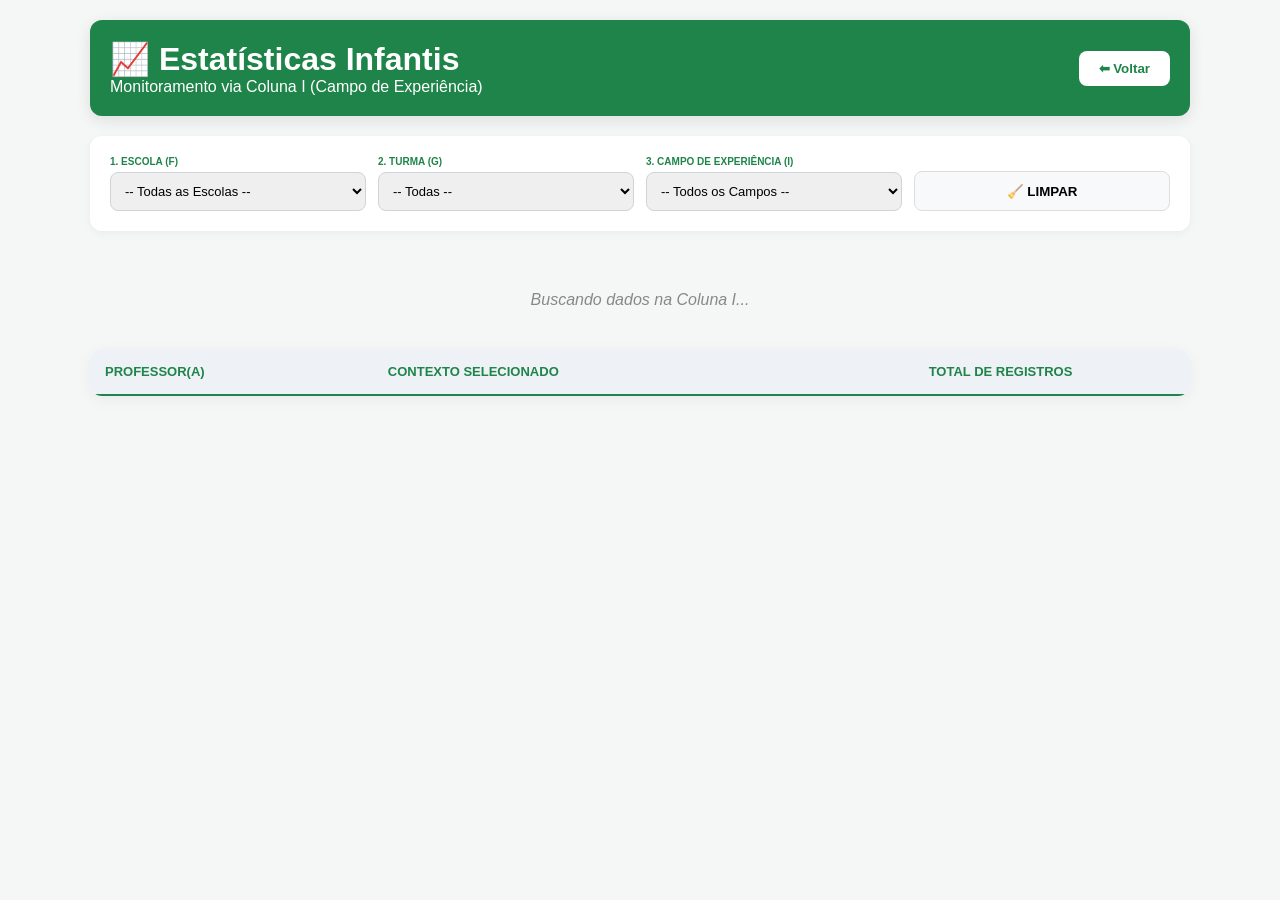
<file: contagem_gestao.html>
<!DOCTYPE html>
<html lang="pt-br">
<head>
    <meta charset="UTF-8">
    <meta name="viewport" content="width=device-width, initial-scale=1.0">
    <title>Contagem de Registros - Educação Infantil</title>
    <style>
        * { box-sizing: border-box; font-family: 'Segoe UI', sans-serif; margin: 0; padding: 0; }
        body { background: #f4f7f6; padding: 20px; color: #333; }
        
        .header-relatorio { 
            max-width: 1100px; margin: 0 auto 20px; 
            display: flex; justify-content: space-between; align-items: center; 
            background: #1e8449; padding: 20px; border-radius: 12px; color: white; 
            box-shadow: 0 4px 15px rgba(0,0,0,0.1);
        }

        .container { max-width: 1100px; margin: 0 auto; }

        .filtros-area { 
            background: white; padding: 20px; border-radius: 12px; margin-bottom: 20px; 
            display: grid; grid-template-columns: repeat(auto-fit, minmax(200px, 1fr)); 
            gap: 12px; box-shadow: 0 2px 8px rgba(0,0,0,0.05); align-items: end;
        }
        
        .campo-filtro label { display: block; font-size: 10px; font-weight: bold; margin-bottom: 5px; color: #1e8449; text-transform: uppercase; }
        select { width: 100%; padding: 10px; border-radius: 8px; border: 1px solid #ced4da; font-size: 13px; outline: none; }

        .btn-limpar { background: #f8f9fa; border: 1px solid #ddd; padding: 10px; border-radius: 8px; font-weight: bold; cursor: pointer; height: 40px; }
        .btn-limpar:hover { color: #d93025; border-color: #d93025; }

        .tabela-container { background: white; border-radius: 12px; overflow: hidden; box-shadow: 0 4px 15px rgba(0,0,0,0.05); }
        table { width: 100%; border-collapse: collapse; text-align: left; }
        th { background: #eef2f7; color: #1e8449; padding: 15px; font-size: 13px; text-transform: uppercase; border-bottom: 2px solid #1e8449; }
        td { padding: 15px; border-bottom: 1px solid #f1f1f1; font-size: 14px; }
        
        .total-badge { background: #1e8449; color: white; padding: 6px 15px; border-radius: 20px; font-weight: bold; }
        .tag-contexto { font-size: 11px; color: #666; background: #f1f3f9; padding: 3px 8px; border-radius: 4px; display: inline-block; margin-top: 5px; }

        .btn-voltar { background: white; color: #1e8449; border: none; padding: 10px 20px; border-radius: 8px; font-weight: bold; cursor: pointer; }
        #status { text-align: center; padding: 40px; color: #888; font-style: italic; }
    </style>
</head>
<body>

<div class="header-relatorio">
    <div>
        <h1>📈 Estatísticas Infantis</h1>
        <p>Monitoramento via Coluna I (Campo de Experiência)</p>
    </div>
    <button class="btn-voltar" onclick="window.location.href='portal_coordenacao.html'">⬅ Voltar</button>
</div>

<div class="container">
    <div class="filtros-area">
        <div class="campo-filtro">
            <label>1. Escola (F)</label>
            <select id="fEscola" onchange="atualizarInterface()"><option value="">-- Todas as Escolas --</option></select>
        </div>
        <div class="campo-filtro">
            <label>2. Turma (G)</label>
            <select id="fTurma" onchange="filtrar()"><option value="">-- Todas --</option></select>
        </div>
        <div class="campo-filtro">
            <label>3. Campo de Experiência (I)</label>
            <select id="fCampo" onchange="filtrar()"><option value="">-- Todos os Campos --</option></select>
        </div>
        <button class="btn-limpar" onclick="limpar()">🧹 LIMPAR</button>
    </div>

    <div id="status">Buscando dados na Coluna I...</div>
    
    <div class="tabela-container">
        <table id="tabelaResumo">
            <thead>
                <tr>
                    <th>Professor(a)</th>
                    <th>Contexto Selecionado</th>
                    <th style="text-align: center;">Total de Registros</th>
                </tr>
            </thead>
            <tbody id="corpoTabela"></tbody>
        </table>
    </div>
</div>

<script>
    // Usando sua URL original e o parâmetro que o seu GS já aceita
    const URL_SCRIPT = "https://script.google.com/macros/s/AKfycbx_0g4gCIkeFAXBaAklRWFq5IZFOOtZKAzM6ln98XEqu8RyKLwDTOJ0av154nG6e6Becw/exec";
    let todosOsDados = [];

    // Função de carregamento compatível com o seu retornarJSON do GS
    function buscarDados() {
        const script = document.createElement('script');
        // Mantendo o seu "tipo=ler_registros" e adicionando "gestao=true"
        script.src = URL_SCRIPT + "?tipo=ler_registros&gestao=true&callback=processarDados";
        document.body.appendChild(script);
    }

    // Essa função é chamada pelo callback do seu Google Script
    function processarDados(dados) {
        if (dados.erro || !Array.isArray(dados)) {
            document.getElementById('status').innerText = "Erro ao ler a Coluna I.";
            return;
        }
        todosOsDados = dados;
        popularFiltrosIniciais();
        filtrar();
    }

    function popularFiltrosIniciais() {
        const selEsc = document.getElementById('fEscola');
        const selCampo = document.getElementById('fCampo');

        // MUDANÇA AQUI: Agora usamos "i.campo" (como está no seu GS original)
        const escolas = [...new Set(todosOsDados.map(i => i.escola))].filter(Boolean).sort();
        const campos = [...new Set(todosOsDados.map(i => i.campo))].filter(Boolean).sort();

        escolas.forEach(e => selEsc.innerHTML += `<option value="${e}">${e}</option>`);
        campos.forEach(c => selCampo.innerHTML += `<option value="${c}">${c}</option>`);
        
        atualizarTurmas();
    }

    function atualizarInterface() {
        atualizarTurmas();
        filtrar();
    }

    function atualizarTurmas() {
        const escola = document.getElementById('fEscola').value;
        const selTurma = document.getElementById('fTurma');
        selTurma.innerHTML = '<option value="">-- Todas --</option>';
        
        let filtrados = escola ? todosOsDados.filter(i => i.escola === escola) : todosOsDados;
        const turmasUnicas = [...new Set(filtrados.map(i => i.turma))].filter(Boolean).sort();
        
        turmasUnicas.forEach(t => selTurma.innerHTML += `<option value="${t}">${t}</option>`);
    }

    function filtrar() {
        const esc = document.getElementById('fEscola').value;
        const turma = document.getElementById('fTurma').value;
        const campoFiltro = document.getElementById('fCampo').value;

        let filtrados = todosOsDados;
        if (esc) filtrados = filtrados.filter(i => i.escola === esc);
        if (turma) filtrados = filtrados.filter(i => i.turma === turma);
        
        // MUDANÇA AQUI: Filtrando pela propriedade "campo"
        if (campoFiltro) filtrados = filtrados.filter(i => i.campo === campoFiltro);

        const contagem = {};
        const escolaDoProf = {};

        filtrados.forEach(reg => {
            const nomeProf = reg.professor || "Não identificado";
            contagem[nomeProf] = (contagem[nomeProf] || 0) + 1;
            escolaDoProf[nomeProf] = reg.escola;
        });

        renderizarTabela(contagem, escolaDoProf, { esc, turma, campoFiltro });
    }

    function renderizarTabela(contagem, escolaDoProf, filtros) {
        const corpo = document.getElementById('corpoTabela');
        const status = document.getElementById('status');
        corpo.innerHTML = "";
        
        const professores = Object.keys(contagem).sort();

        if (professores.length === 0) {
            status.style.display = "block";
            status.innerText = "Nenhum registro encontrado na Coluna I.";
            return;
        }

        status.style.display = "none";
        
        professores.forEach(prof => {
            const tr = document.createElement('tr');
            let contexto = filtros.campoFiltro ? `Campo: ${filtros.campoFiltro}` : "Todos os Campos BNCC";
            if(filtros.turma) contexto += ` | Turma: ${filtros.turma}`;

            tr.innerHTML = `
                <td>
                    <div style="font-weight:bold">👤 ${prof}</div>
                    <div style="font-size:11px; color:#1e8449">${escolaDoProf[prof]}</div>
                </td>
                <td><span class="tag-contexto">${contexto}</span></td>
                <td style="text-align: center;"><span class="total-badge">${contagem[prof]}</span></td>
            `;
            corpo.appendChild(tr);
        });
    }

    function limpar() {
        document.getElementById('fEscola').value = "";
        document.getElementById('fCampo').value = "";
        atualizarTurmas();
        filtrar();
    }

    // Inicia a busca ao carregar a página
    window.onload = buscarDados;
</script>
</body>
</html>
</file>
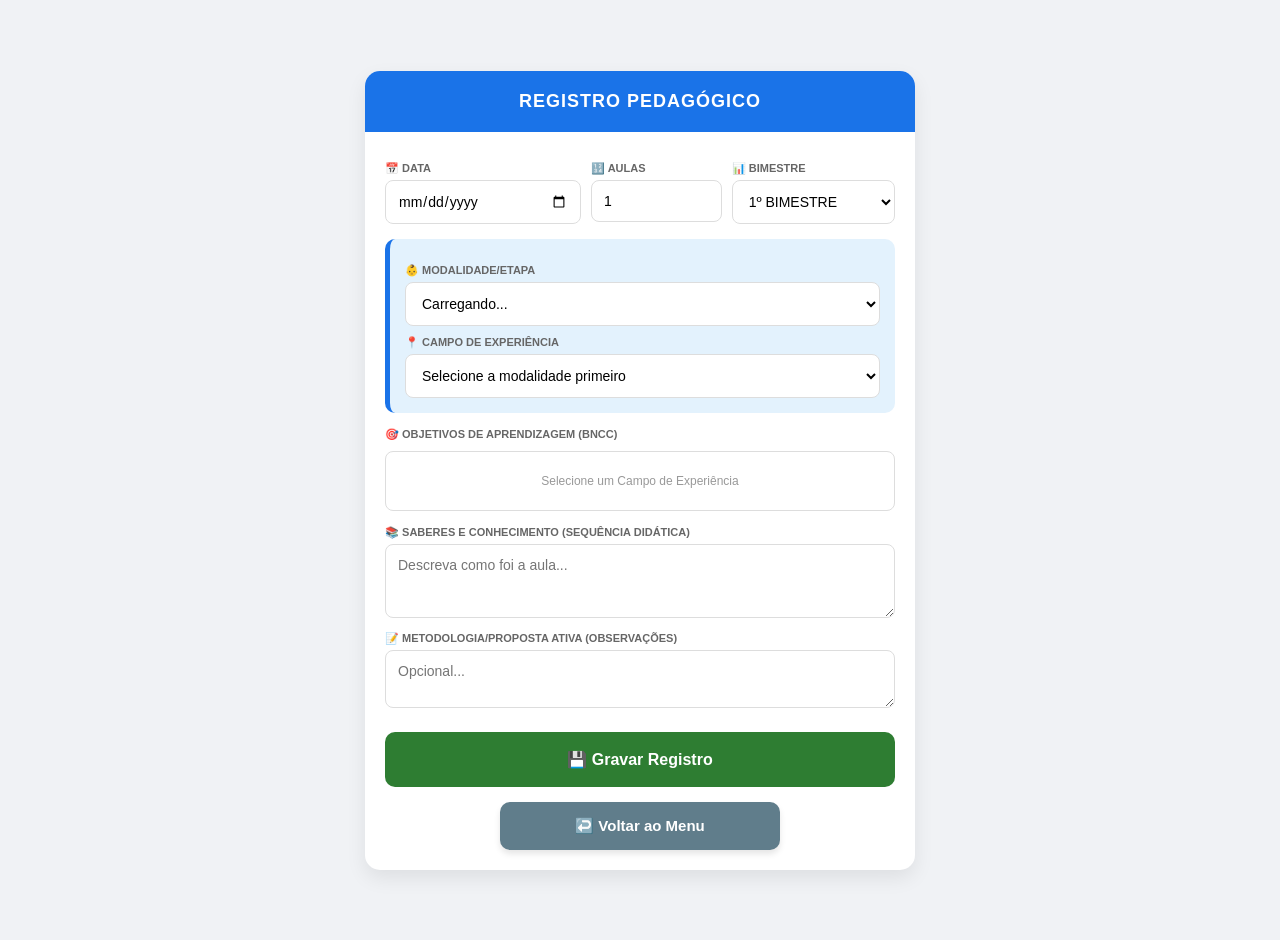
<file: formulario_infantil.html>
<!DOCTYPE html>
<html lang="pt-br">
<head>
    <meta charset="UTF-8">
    <meta name="viewport" content="width=device-width, initial-scale=1.0">
    <title>Registro - Diário Digital</title>
    
    <link rel="stylesheet" href="style.css">
    <script src="config.js"></script>

    <style>
        /* Mantendo apenas o que é específico deste formulário */
        .card { background: white; width: 100%; max-width: 550px; border-radius: 15px; box-shadow: 0 8px 20px rgba(0,0,0,0.08); overflow: hidden; margin: auto; }
        .header { background-color: var(--blue); color: white; text-align: center; padding: 20px; }
        .header h1 { margin: 0; font-size: 18px; text-transform: uppercase; letter-spacing: 1px; }
        .content { padding: 20px; }
        .row-tripla { display: grid; grid-template-columns: 1.2fr 0.8fr 1fr; gap: 10px; margin-bottom: 15px; }
        .campo-bncc { background: #e3f2fd; padding: 15px; border-radius: 10px; margin-bottom: 15px; border-left: 5px solid var(--blue); }
        .lista-objetivos { max-height: 250px; overflow-y: auto; background: white; padding: 10px; border: 1px solid #ddd; border-radius: 8px; margin-top: 10px; }
        .item-obj { display: flex; align-items: flex-start; gap: 10px; padding: 8px 0; border-bottom: 1px solid #eee; font-size: 13px; cursor: pointer; }
        .item-obj input { width: auto; margin-top: 3px; }
        textarea { resize: vertical; }
        .btn-salvar { background-color: #2e7d32; }
    </style>
</head>
<body>

<div class="card">
    <div class="header">
        <h1 id="titulo">REGISTRO PEDAGÓGICO</h1>
    </div>

    <div class="content">
        <div class="row-tripla">
            <div>
                <label>📅 DATA</label>
                <input type="date" id="data" required>
            </div>
            <div>
                <label>🔢 AULAS</label>
                <input type="number" id="numAulas" value="1">
            </div>
            <div>
                <label>📊 BIMESTRE</label>
                <select id="bimestre">
                    <option value="1º Bimestre">1º BIMESTRE</option>
                    <option value="2º Bimestre">2º BIMESTRE</option>
                    <option value="3º Bimestre">3º BIMESTRE</option>
                    <option value="4º Bimestre">4º BIMESTRE</option>
                </select>
            </div>
        </div>

        <div class="campo-bncc">
            <label>👶 MODALIDADE/ETAPA</label>
            <select id="modalidade" onchange="popularCampos()">
                <option value="">Carregando...</option>
            </select>

            <label style="margin-top:10px;">📍 CAMPO DE EXPERIÊNCIA</label>
            <select id="campo" onchange="popularObjetivos()">
                <option value="">Selecione a modalidade primeiro</option>
            </select>
        </div>

        <label>🎯 OBJETIVOS DE APRENDIZAGEM (BNCC)</label>
        <div class="lista-objetivos" id="listaObjetivos">
            <p style="color:#999; text-align:center; font-size:12px;">Selecione um Campo de Experiência</p>
        </div>

        <label style="margin-top:15px;">📚 SABERES E CONHECIMENTO (Sequência didática)</label>
        <textarea id="metodologia" rows="3" placeholder="Descreva como foi a aula..."></textarea>

        <label style="margin-top:10px;">📝 METODOLOGIA/PROPOSTA ATIVA (OBSERVAÇÕES)</label>
        <textarea id="observacoes" rows="2" placeholder="Opcional..."></textarea>

        <button class="btn-salvar" id="btnSalvar" onclick="salvar()">💾 Gravar Registro</button>
        
        <div style="text-align: center; margin-top: 15px; width: 100%;">
            <a href="menu.html" style="display: inline-block; width: 100%; max-width: 250px; padding: 15px; background-color: #607d8b; color: white; text-decoration: none; border-radius: 10px; font-size: 15px; font-weight: bold; box-shadow: 0 4px 6px rgba(0,0,0,0.1); transition: background-color 0.3s, transform 0.2s;" onmouseover="this.style.backgroundColor='#546e7a'" onmouseout="this.style.backgroundColor='#607d8b'">
                ↩️ Voltar ao Menu
            </a>
        </div>
    </div>
</div>

<script>
    let referencias = [];
    let editID = null; 

    function processarDados(data) {
        if (data.status === "sucesso" && data.dados) {
            preencherParaEdicao(data.dados);
            return;
        }

        if (data.status === "erro") {
            alert("Erro: " + data.msg);
            return;
        }
        
        referencias = data; 
        const mSel = document.getElementById('modalidade');
        const mods = [...new Set(data.map(i => i.modalidade))].filter(Boolean);
        
        mSel.innerHTML = '<option value="">Selecione...</option>';
        mods.sort().forEach(m => mSel.add(new Option(m, m)));
        
        if(editID) {
            const scriptEdit = document.createElement('script');
            scriptEdit.src = URL_SCRIPT + '?tipo=buscar_registro_por_id&id=' + editID;
            document.body.appendChild(scriptEdit);
        }
    }

    window.onload = function() {
        // SUGESTÃO APLICADA: Removida a linha que preenchia a data de hoje automaticamente.
        // Agora o campo inicia vazio para o professor selecionar.

        const urlParams = new URLSearchParams(window.location.search);
        editID = urlParams.get('editID');

        if(editID) {
            document.getElementById('titulo').innerText = "EDITAR REGISTRO";
            document.getElementById('btnSalvar').innerText = "Atualizar Registro";
        }

        const script = document.createElement('script');
        script.src = URL_SCRIPT + '?tipo=referencias';
        document.body.appendChild(script);
    };

    function preencherParaEdicao(dados) {
        // Na edição, ele continua puxando a data salva na planilha
        document.getElementById('data').value = dados.data.split('T')[0];
        document.getElementById('numAulas').value = dados.numAulas;
        document.getElementById('bimestre').value = dados.bimestre;
        document.getElementById('metodologia').value = dados.metodologia;
        document.getElementById('observacoes').value = dados.observacoes || "";

        const itemBNCC = referencias.find(r => r.objetivo === dados.objetivos.split('; ')[0]);
        if(itemBNCC) {
            document.getElementById('modalidade').value = itemBNCC.modalidade;
            popularCampos();
            document.getElementById('campo').value = dados.campo;
            popularObjetivos();
            
            const objsSalvos = dados.objetivos.split('; ');
            setTimeout(() => {
                const checks = document.getElementsByName('obj_check');
                checks.forEach(cb => {
                    if(objsSalvos.includes(cb.value)) cb.checked = true;
                });
            }, 500);
        }
    }

    function popularCampos() {
        const mod = document.getElementById('modalidade').value;
        const campoSel = document.getElementById('campo');
        campoSel.innerHTML = '<option value="">Selecione o Campo...</option>';
        const campos = [...new Set(referencias.filter(i => i.modalidade === mod).map(i => i.campo))];
        campos.forEach(c => campoSel.add(new Option(c, c)));
    }

    function popularObjetivos() {
        const mod = document.getElementById('modalidade').value;
        const campo = document.getElementById('campo').value;
        const lista = document.getElementById('listaObjetivos');
        lista.innerHTML = "";
        const filtrados = referencias.filter(i => i.modalidade === mod && i.campo === campo);
        filtrados.forEach((item, index) => {
            const div = document.createElement('div');
            div.className = 'item-obj';
            div.innerHTML = `<input type="checkbox" name="obj_check" value="${item.objetivo}" id="obj${index}"><label for="obj${index}" style="font-weight:normal; margin:0;">${item.objetivo}</label>`;
            div.onclick = (e) => { if(e.target.tagName !== 'INPUT') { const cb = div.querySelector('input'); cb.checked = !cb.checked; } };
            lista.appendChild(div);
        });
    }

    function salvar() {
        const btn = document.getElementById('btnSalvar');
        const dataCampo = document.getElementById('data').value; // Pegando o valor da data
        const selecionados = Array.from(document.getElementsByName('obj_check')).filter(c => c.checked).map(c => c.value);

        // SUGESTÃO APLICADA: Validação para impedir salvamento sem data
        if (!dataCampo) { 
            alert("⚠️ Por favor, selecione a DATA do registro antes de gravar!"); 
            return; 
        }

        if (selecionados.length === 0) { alert("⚠️ Selecione ao menos um objetivo!"); return; }

        btn.disabled = true;
        btn.innerText = "Gravando...";

        const formData = new FormData();
        if(editID) formData.append("id", editID);
        
        formData.append("professor", localStorage.getItem('user_nome'));
        formData.append("escola", localStorage.getItem('user_escola'));
        formData.append("turma", localStorage.getItem('user_turma'));
        formData.append("turno", localStorage.getItem('user_turno'));
        formData.append("data", dataCampo);
        formData.append("numAulas", document.getElementById('numAulas').value);
        formData.append("bimestre", document.getElementById('bimestre').value);
        formData.append("campo", document.getElementById('campo').value);
        formData.append("objetivos", selecionados.join('; '));
        formData.append("metodologia", document.getElementById('metodologia').value);
        formData.append("observacoes", document.getElementById('observacoes').value);

        fetch(URL_SCRIPT, { method: 'POST', body: formData, mode: 'no-cors' })
            .then(() => {
                alert("✅ Registro salvo com sucesso!");
                if(editID) {
                    window.location.href = "relatorio_professor.html";
                } else {
                    btn.disabled = false;
                    btn.innerText = "Gravar Registro";
                    // Opcional: Limpar campo de data após salvar novo registro
                    document.getElementById('data').value = "";
                }
            })
            .catch(() => {
                alert("❌ Erro ao conectar.");
                btn.disabled = false;
            });
    }
</script>
</body>
</html>
</file>
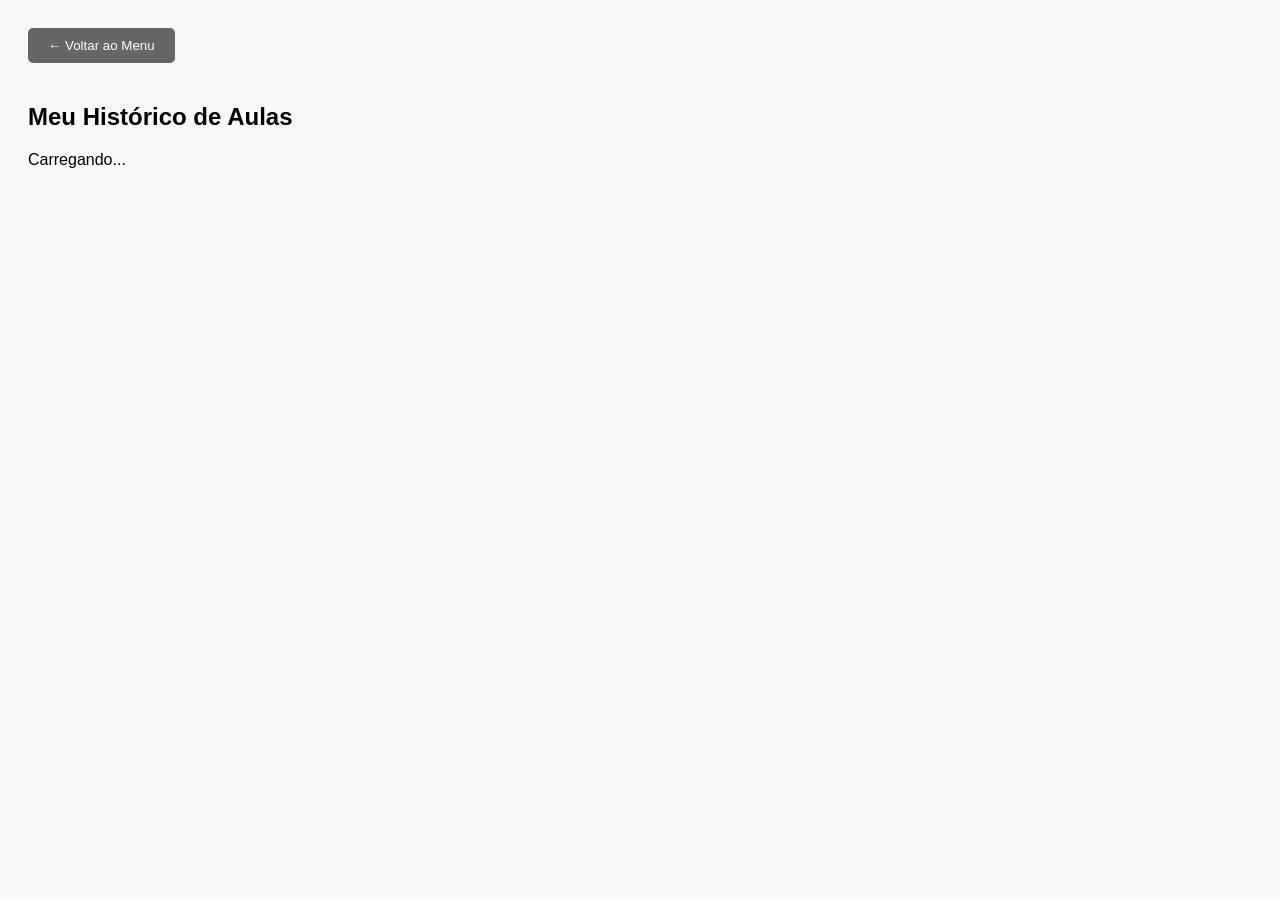
<file: meus_registros.html>
<!DOCTYPE html>
<html lang="pt-br">
<head>
    <meta charset="UTF-8">
    <meta name="viewport" content="width=device-width, initial-scale=1.0">
    <title>Meus Registros</title>
    <style>
        body { font-family: sans-serif; background: #f8f9fa; padding: 20px; }
        .registro { background: white; padding: 15px; border-radius: 10px; margin-bottom: 10px; border-left: 5px solid #1a73e8; box-shadow: 0 2px 5px rgba(0,0,0,0.05); }
        .data { font-weight: bold; color: #1a73e8; }
        .btn-voltar { background: #666; color: white; border: none; padding: 10px 20px; border-radius: 5px; cursor: pointer; margin-bottom: 20px; }
    </style>
</head>
<body>
    <button class="btn-voltar" onclick="location.href='menu.html'">← Voltar ao Menu</button>
    <h2>Meu Histórico de Aulas</h2>
    <div id="listaRegistros">Carregando...</div>

<script>
    const urlScript = 'https://script.google.com/macros/s/AKfycbx_0g4gCIkeFAXBaAklRWFq5IZFOOtZKAzM6ln98XEqu8RyKLwDTOJ0av154nG6e6Becw/exec';
    const meuNome = localStorage.getItem('user');

    window.onload = () => {
        fetch(urlScript + '?tipo=ler_registros')
        .then(r => r.json())
        .then(data => {
            const meus = data.filter(r => r.professor === meuNome);
            if(meus.length === 0) {
                document.getElementById('listaRegistros').innerHTML = "Nenhum registro encontrado.";
                return;
            }
            const html = meus.map(r => `
                <div class="registro">
                    <div class="data">${new Date(r.data).toLocaleDateString('pt-BR')}</div>
                    <div><strong>Campo:</strong> ${r.campo}</div>
                    <div style="font-size: 13px; color: #555; margin-top:5px;">${r.metodologia}</div>
                </div>
            `).join('');
            document.getElementById('listaRegistros').innerHTML = html;
        });
    };
</script>
</body>
</html>
</file>
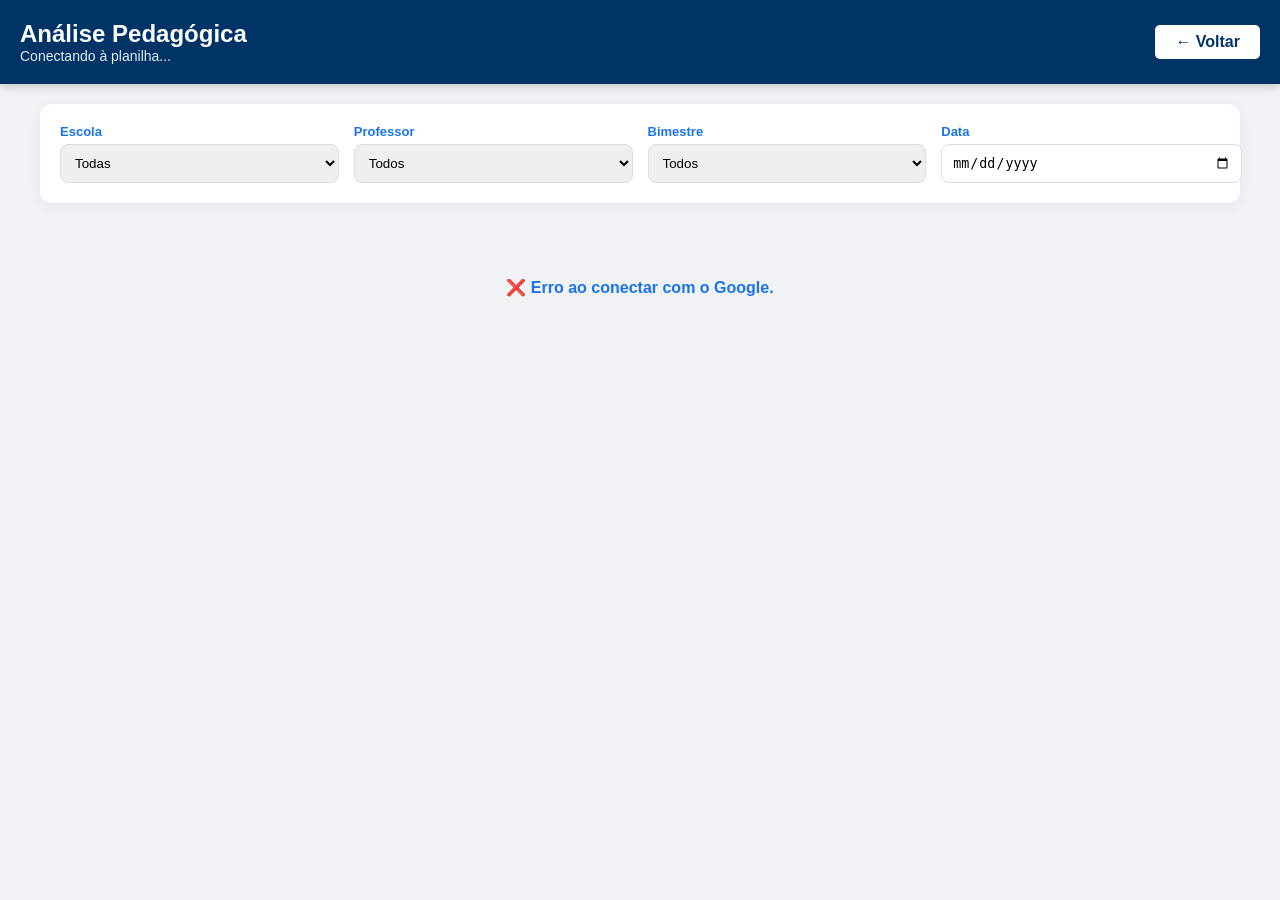
<file: visualizar_gestao.html>
<!DOCTYPE html>
<html lang="pt-br">
<head>
    <meta charset="UTF-8">
    <meta name="viewport" content="width=device-width, initial-scale=1.0">
    <title>Análise Pedagógica - Gestão</title>
    
    <style>
        :root { --primary: #003366; --secondary: #1a73e8; --bg: #f0f2f5; --white: #ffffff; }
        body { font-family: 'Segoe UI', sans-serif; background-color: var(--bg); margin: 0; padding: 0; }
        .header-gestao { background: var(--primary); color: white; padding: 20px; display: flex; justify-content: space-between; align-items: center; box-shadow: 0 2px 10px rgba(0,0,0,0.2); }
        .btn-voltar { background: white; color: var(--primary); border: none; padding: 8px 20px; border-radius: 5px; cursor: pointer; text-decoration: none; font-weight: bold; }
        .container { max-width: 1200px; margin: 20px auto; padding: 0 15px; }
        .filtros-card { background: var(--white); padding: 20px; border-radius: 12px; box-shadow: 0 4px 15px rgba(0,0,0,0.05); display: grid; grid-template-columns: repeat(auto-fit, minmax(200px, 1fr)); gap: 15px; margin-bottom: 25px; }
        .filtro-item label { display: block; margin-bottom: 5px; font-weight: bold; font-size: 13px; color: var(--secondary); }
        .filtro-item select, .filtro-item input { width: 100%; padding: 10px; border: 1px solid #ddd; border-radius: 8px; }
        .grid-resultados { display: grid; grid-template-columns: repeat(auto-fit, minmax(350px, 1fr)); gap: 20px; }
        .card-registro { background: var(--white); border-radius: 12px; border-left: 6px solid var(--secondary); padding: 20px; box-shadow: 0 4px 12px rgba(0,0,0,0.08); }
        .card-header { display: flex; justify-content: space-between; border-bottom: 1px solid #eee; padding-bottom: 10px; margin-bottom: 10px; }
        .prof-nome { font-weight: bold; color: var(--primary); }
        .badge { display: inline-block; padding: 4px 10px; border-radius: 20px; font-size: 11px; font-weight: bold; margin-bottom: 10px; background: #eef3ff; color: var(--secondary); margin-right: 5px; }
        .info-label { font-weight: bold; font-size: 12px; color: #555; margin-top: 10px; display: block; }
        .info-texto { font-size: 14px; margin-bottom: 10px; line-height: 1.4; background: #f9f9f9; padding: 8px; border-radius: 5px; border: 1px solid #eee; }
        .status-msg { text-align: center; padding: 50px; font-weight: bold; color: var(--secondary); grid-column: 1 / -1; }
    </style>
</head>
<body>

    <div class="header-gestao">
        <div>
            <h2 style="margin:0">Análise Pedagógica</h2>
            <div id="contador" style="font-size: 14px; opacity: 0.9;">Conectando à planilha...</div>
        </div>
        <a href="portal_coordenacao.html" class="btn-voltar">← Voltar</a>
    </div>

    <div class="container">
        <div class="filtros-card">
            <div class="filtro-item">
                <label>Escola</label>
                <select id="fEscola" onchange="filtrar()"><option value="">Todas</option></select>
            </div>
            <div class="filtro-item">
                <label>Professor</label>
                <select id="fProfessor" onchange="filtrar()"><option value="">Todos</option></select>
            </div>
            <div class="filtro-item">
                <label>Bimestre</label>
                <select id="fBimestre" onchange="filtrar()">
                    <option value="">Todos</option>
                    <option value="1º BIMESTRE">1º BIMESTRE</option>
                    <option value="2º BIMESTRE">2º BIMESTRE</option>
                    <option value="3º BIMESTRE">3º BIMESTRE</option>
                    <option value="4º BIMESTRE">4º BIMESTRE</option>
                </select>
            </div>
            <div class="filtro-item">
                <label>Data</label>
                <input type="date" id="fData" onchange="filtrar()">
            </div>
        </div>

        <div id="listaResultados" class="grid-resultados">
            <div class="status-msg" id="msgCarregando">Buscando dados em REGISTRO_INFANTIL...</div>
        </div>
    </div>

    <script>
        // URL DO SEU SCRIPT GOOGLE
        var SCRIPT_URL = 'https://script.google.com/macros/s/AKfycbw2Ie7Pjctnep9it3q-CUj9Dv216uT7DDSCtfb387OX8soT15dbT-h5k09pbRVG7KGf/exec';

        let DADOS_PLANILHA = [];

        function receberDados(resposta) {
            DADOS_PLANILHA = resposta;
            document.getElementById('msgCarregando').style.display = 'none';
            document.getElementById('contador').innerText = DADOS_PLANILHA.length + " registros carregados";
            povoarFiltros();
            renderizarCards(DADOS_PLANILHA);
        }

        function carregarDados() {
            const script = document.createElement('script');
            // IMPORTANTE: Adicionei o t= para evitar que o navegador use dados velhos
            script.src = SCRIPT_URL + "?tipo=ler_registros&gestao=true&callback=receberDados&t=" + new Date().getTime();
            script.onerror = () => document.getElementById('msgCarregando').innerHTML = "❌ Erro ao conectar com o Google.";
            document.body.appendChild(script);
        }

        function povoarFiltros() {
            const escolas = [...new Set(DADOS_PLANILHA.map(d => d.escola))].filter(Boolean).sort();
            const professores = [...new Set(DADOS_PLANILHA.map(d => d.professor))].filter(Boolean).sort();
            const selEscola = document.getElementById('fEscola');
            const selProf = document.getElementById('fProfessor');
            escolas.forEach(e => selEscola.innerHTML += `<option value="${e}">${e}</option>`);
            professores.forEach(p => selProf.innerHTML += `<option value="${p}">${p}</option>`);
        }

        function renderizarCards(lista) {
            const container = document.getElementById('listaResultados');
            container.innerHTML = "";
            if (lista.length === 0) {
                container.innerHTML = "<div class='status-msg'>Nenhum registro encontrado.</div>";
                return;
            }
            lista.forEach(item => {
                const card = document.createElement('div');
                card.className = 'card-registro';
                // AJUSTADO PARA AS SUAS COLUNAS (B, C, D, E, F...)
                card.innerHTML = `
                    <div class="card-header">
                        <span class="prof-nome">👤 ${item.professor || 'Não identificado'}</span>
                        <span style="font-size:12px; color:#666;">📅 ${item.data || '--'}</span>
                    </div>
                    <span class="badge">🏫 ${item.escola || '---'}</span>
                    <span class="badge">👥 ${item.turma || '---'} (${item.turno || ''})</span>
                    <span class="badge" style="background:#fff3e0; color:#e65100;">📖 ${item.bimestre || ''}</span>
                    
                    <span class="info-label">🎯 OBJETIVOS DE APRENDIZAGEM (BNCC):</span>
                    <div class="info-texto">${item.campo || '---'}</div>
                    
                    <span class="info-label">📚 SABERES E CONHECIMENTO (Sequência didática):</span>
                    <div class="info-texto">${item.objetivos || '---'}</div>
                    
                    <span class="info-label">📝 METODOLOGIA/PROPOSTA ATIVA (OBSERVAÇÕES):</span>
                    <div class="info-texto">${item.metodologia || '---'}</div>
                `;
                container.appendChild(card);
            });
        }

        function filtrar() {
            const esc = document.getElementById('fEscola').value;
            const prof = document.getElementById('fProfessor').value;
            const bim = document.getElementById('fBimestre').value;
            const dataSel = document.getElementById('fData').value;
            let dataFormatada = "";
            if(dataSel) {
                const p = dataSel.split("-");
                dataFormatada = `${p[2]}/${p[1]}/${p[0]}`;
            }
            const filtrados = DADOS_PLANILHA.filter(d => {
                return (esc === "" || d.escola === esc) &&
                       (prof === "" || d.professor === prof) &&
                       (bim === "" || d.bimestre === bim) &&
                       (dataFormatada === "" || d.data === dataFormatada);
            });
            renderizarCards(filtrados);
            document.getElementById('contador').innerText = filtrados.length + " registros filtrados";
        }

        window.onload = carregarDados;
    </script>
</body>
</html>
</file>
<file: style.css>
:root { 
    --blue: #1a73e8; 
    --bg: #f0f2f5; 
    --coord: #34495e; 
    --green-save: #2e7d32;
}

body { 
    font-family: 'Segoe UI', sans-serif; 
    background: var(--bg); 
    display: flex; 
    justify-content: center; 
    align-items: center; 
    min-height: 100vh; 
    margin: 0; 
    padding: 20px; 
}

/* ============================================================
   ESTILOS GERAIS (LOGIN, CARD E INPUTS)
   ============================================================ */
.login-card, .form-card { 
    background: white; 
    border-radius: 20px; 
    box-shadow: 0 10px 30px rgba(0,0,0,0.1); 
    width: 100%; 
    max-width: 550px; 
    overflow: hidden;
}

.login-card { padding: 30px; text-align: center; max-width: 400px; }

.logo-superior { width: 100%; max-width: 120px; height: auto; margin-bottom: 20px; display: block; margin-left: auto; margin-right: auto; }

h2 { color: var(--blue); margin-bottom: 5px; font-size: 18px; text-transform: uppercase; }
.subtitulo { color: #666; font-size: 14px; margin-bottom: 20px; }

label { display: block; text-align: left; font-size: 11px; font-weight: bold; color: #666; margin: 10px 0 5px 0; text-transform: uppercase; }

select, input, textarea { 
    width: 100%; 
    padding: 12px; 
    border: 1px solid #ddd; 
    border-radius: 8px; 
    font-size: 14px; 
    background: #fff;
    box-sizing: border-box;
    font-family: inherit;
}

.row-dupla { display: grid; grid-template-columns: 1fr 1fr; gap: 10px; }
.row-tripla { display: grid; grid-template-columns: 1.2fr 0.8fr 1fr; gap: 10px; margin-bottom: 15px; }

/* ============================================================
   REGRAS ESPECÍFICAS DO FORMULÁRIO (REGISTRO PEDAGÓGICO)
   ============================================================ */
.form-header { 
    background: var(--blue); 
    color: white; 
    padding: 20px; 
    text-align: center; 
}
.form-header h1 { margin: 0; font-size: 18px; letter-spacing: 1px; }

.form-content { padding: 25px; }

.campo-bncc-box { 
    background: #e3f2fd; 
    padding: 15px; 
    border-radius: 12px; 
    margin: 15px 0; 
    border-left: 6px solid var(--blue); 
}

.lista-objetivos { 
    max-height: 200px; 
    overflow-y: auto; 
    background: #fff; 
    border: 1px solid #ddd; 
    border-radius: 8px; 
    padding: 10px;
    margin-top: 5px;
}

.item-obj { 
    display: flex; 
    align-items: flex-start; 
    gap: 10px; 
    padding: 8px; 
    border-bottom: 1px solid #f0f0f0;
    font-size: 13px;
}
.item-obj input[type="checkbox"] { width: auto; margin-top: 3px; }

.btn-salvar { 
    background: var(--green-save); 
    color: white; 
    border: none; 
    padding: 18px; 
    width: 100%; 
    border-radius: 10px; 
    font-size: 16px; 
    font-weight: bold; 
    cursor: pointer; 
    margin-top: 20px;
}

.btn-voltar-link { 
    display: block; 
    text-align: center; 
    margin-top: 15px; 
    color: #666; 
    text-decoration: none; 
    font-size: 14px; 
}

/* ============================================================
   ESTILOS DO MENU
   ============================================================ */
.menu-container { width: 100%; max-width: 500px; padding: 20px; box-sizing: border-box; }
.welcome-header { text-align: center; margin-bottom: 40px; }
.welcome-header h2 { margin: 0; color: #333; font-size: 28px; }
.welcome-header p { margin: 8px 0 0; color: #666; font-size: 16px; font-weight: 500; text-transform: uppercase; }
.menu-grid { display: flex; flex-direction: column; gap: 20px; }
.menu-card { 
    background: white; border: none; border-radius: 20px; padding: 30px 20px; 
    display: flex; flex-direction: row; align-items: center; justify-content: flex-start; 
    gap: 25px; cursor: pointer; box-shadow: 0 6px 15px rgba(0,0,0,0.08); width: 100%; 
}
.card-new { border-left: 8px solid #1e8e3e; }
.card-reports { border-left: 8px solid #1a73e8; }
.card-stats { border-left: 8px solid #f9ab00; }
.btn-logout { background: #fff; border: 2px solid #ddd; color: #888; padding: 15px 40px; border-radius: 40px; font-size: 14px; font-weight: bold; cursor: pointer; width: 100%; margin-top: 30px; }

/* ============================================================
   ADICIONADO PARA v3.0 (ESTILO v1 INSPIRADO NA IMAGEM)
   ============================================================ */
.titulo-v3 {
    color: var(--blue);
    font-size: 20px;
    font-weight: 800;
    margin-top: 15px;
    margin-bottom: 5px;
    text-transform: uppercase;
}

.subtitulo-v3 {
    color: #333;
    font-size: 15px;
    margin-bottom: 20px;
    font-weight: 500;
}

.logo-superior-v3 {
    width: 100%;
    max-width: 180px;
    height: auto;
    margin-bottom: 10px;
}

.btn-login-v3 {
    background: var(--blue);
    color: white;
    border: none;
    padding: 16px;
    width: 100%;
    border-radius: 8px;
    font-size: 16px;
    font-weight: bold;
    cursor: pointer;
    margin-top: 15px;
    box-shadow: 0 4px 6px rgba(26, 115, 232, 0.2);
    text-transform: uppercase;
}

.btn-coord-v3 {
    background: transparent;
    color: var(--blue);
    border: 1px solid var(--blue);
    padding: 10px;
    width: 100%;
    border-radius: 8px;
    font-size: 13px;
    font-weight: bold;
    cursor: pointer;
    margin-top: 10px;
    text-transform: uppercase;
}

.logo-footer-v3 {
    width: 60px;
    height: auto;
    margin-top: 25px;
}

.credito-v3 {
    font-size: 11px;
    color: #777;
    margin-top: 5px;
    font-weight: bold;
}


/* ============================================================
   ESTILOS ESPECÍFICOS DO ARQUIVO: MENU.HTML (v3)
   ============================================================ */

.menu-container {
    width: 100%;
    max-width: 500px;
    padding: 20px;
}

.welcome-header h2 {
    font-size: 32px; /* Nome maior */
    color: #333;
    font-weight: 800;
    text-transform: uppercase;
}

.welcome-header p {
    font-size: 13px; /* Diminuímos levemente para caber o texto maior */
    color: #1a73e8;
    font-weight: 800; /* Deixamos mais negrito para destacar */
    margin-top: 5px;
    letter-spacing: 0.5px;
    text-transform: uppercase;
}

.menu-grid {
    display: flex;
    flex-direction: column;
    gap: 25px; /* Mais espaço entre os cards */
    margin-top: 30px;
}

.menu-card {
    background: white;
    border: none;
    border-radius: 25px; /* Bordas mais arredondadas */
    padding: 35px 25px; /* Card mais alto e largo */
    display: flex;
    flex-direction: row;
    align-items: center;
    justify-content: flex-start;
    gap: 30px; /* Mais espaço entre ícone e texto */
    cursor: pointer;
    box-shadow: 0 8px 20px rgba(0,0,0,0.08);
    transition: transform 0.2s, box-shadow 0.2s;
    width: 100%;
}

.menu-card:active {
    transform: scale(0.98); /* Efeito de clique */
}

/* Ícones maiores */
.menu-card .icon {
    font-size: 45px; /* Ícone bem maior como solicitado */
    min-width: 60px;
    text-align: center;
}

/* Texto do Card */
.menu-card span {
    font-size: 20px; /* Texto maior */
    font-weight: 700;
    color: #2c3e50;
    text-align: left;
    line-height: 1.2;
}

/* Bordas laterais mais grossas para destaque */
.card-new { border-left: 12px solid #1e8e3e; }
.card-reports { border-left: 12px solid #1a73e8; }
.card-stats { border-left: 12px solid #f9ab00; }

.btn-logout {
    background: #fff;
    border: 2px solid #eee;
    color: #999;
    padding: 18px;
    border-radius: 50px;
    font-size: 14px;
    font-weight: bold;
    cursor: pointer;
    width: 100%;
    margin-top: 40px;
    transition: all 0.3s;
}

.btn-logout:hover {
    background: #f8d7da;
    color: #721c24;
    border-color: #f5c6cb;
}

/* ============================================================
   ESTILOS DE CONTAGEM POR CAMPOS (BNCC)
   ============================================================ */
.campo-tag-container {
    display: flex;
    flex-wrap: wrap;
    gap: 5px;
    margin-top: 5px;
}

/* TAGS BNCC MAIORES E MAIS LEGÍVEIS */
.tag-campo { 
    font-size: 13px; /* Aumentado para melhor leitura */
    font-weight: 800; 
    padding: 6px 12px; /* Aumentado o respiro interno */
    border-radius: 12px; 
    color: white; 
    text-transform: uppercase; 
    letter-spacing: 0.5px;
    box-shadow: 0 2px 4px rgba(0,0,0,0.15);
    display: inline-flex; 
    align-items: center; 
    justify-content: center;
    min-width: 65px; /* Garante que a pílula não fique espremida */
    margin-right: 4px;
}
/* Cores sugeridas para cada campo */
.bg-eo { background: #e67e22; } /* O eu, o outro e o nós */
.bg-cg { background: #2ecc71; } /* Corpo, gestos e movimentos */
.bg-ts { background: #9b59b6; } /* Traços, sons, cores e formas */
.bg-ef { background: #3498db; } /* Escuta, fala, pensamento... */
.bg-et { background: #f1c40f; color: #333; } /* Espaços, tempos... */
</file>
